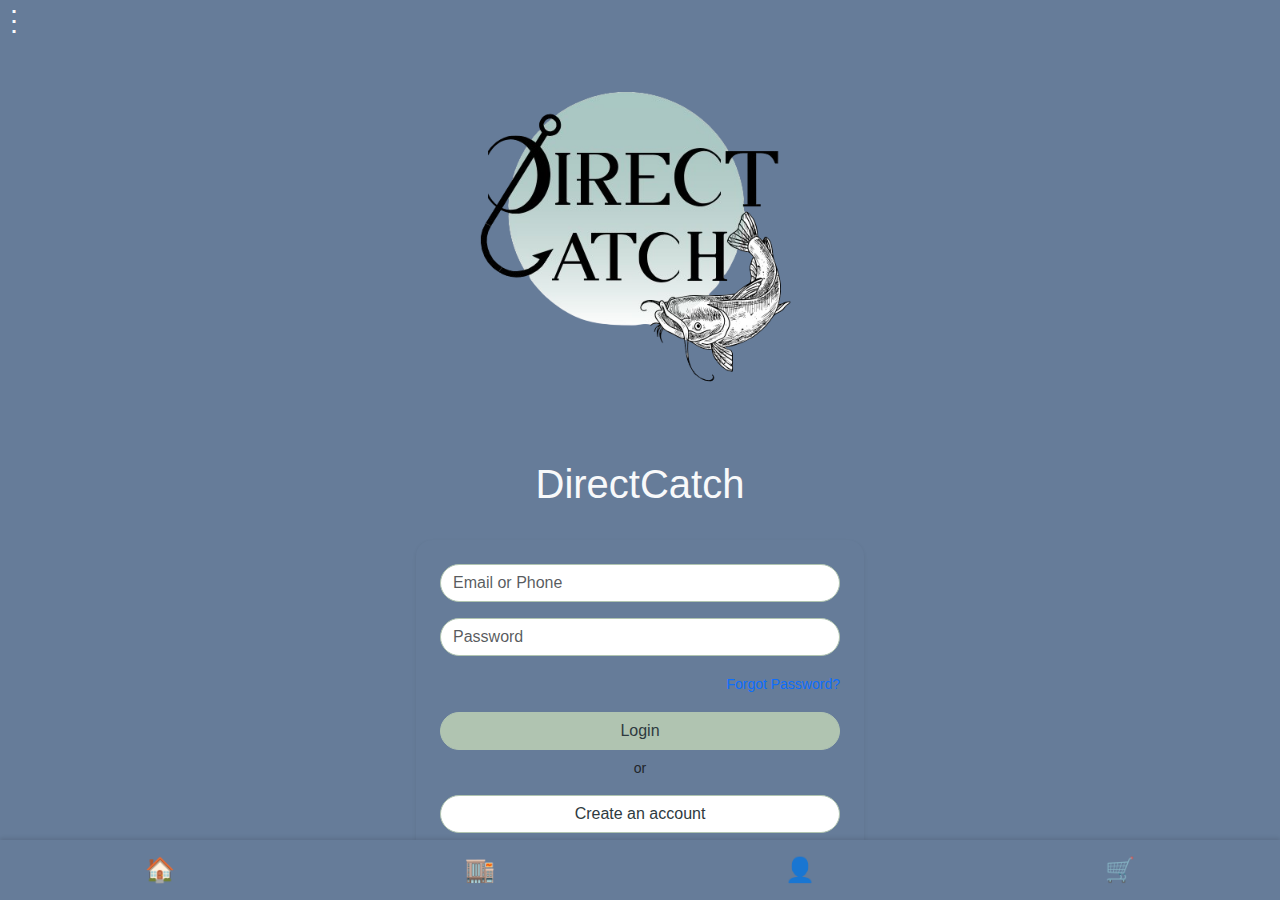
<file: Fish Ordering App (beta)/Fish Ordering App/Html Prototype/index.html>
<!DOCTYPE html>
<html lang="en">
<head>
  <meta charset="UTF-8">
  <meta name="viewport" content="width=device-width, initial-scale=1.0">
  <title>DirectCatch - Login</title>
  <link href="https://cdn.jsdelivr.net/npm/bootstrap@5.3.2/dist/css/bootstrap.min.css" rel="stylesheet">
  <link rel="stylesheet" href="style.css">
</head>
<body>
  <div class="container d-flex flex-column justify-content-center min-vh-100 text-light">
      <div class="container"></div>
    <div class="text-center mb-4 text-light">
      <span class="fs-3 position-absolute top-0 start-0">⋮</span>
      <img src="images/Logo.png" alt="DirectCatch Logo" class="mb-3" style="width:400px;">
      <h1>DirectCatch</h1>
    </div>
    <div class="bg-white rounded-top-4 p-4 shadow-sm text-dark">
      <form id="login-form">
        <div class="mb-3">
          <input type="text" id="login-user" class="form-control" placeholder="Email or Phone" required>
        </div>
        <div class="mb-3">
          <input type="password" id="login-pass" class="form-control" placeholder="Password" required>
        </div>
        <div class="text-end mb-3">
          <a href="forgot-password.html" class="small text-decoration-none">Forgot Password?</a>
        </div>
        <button type="submit" class="btn btn-primary w-100 mb-2">Login</button>
        <div class="text-center mb-3 small">or</div>
        <a href="signup.html" class="btn btn-secondary w-100">Create an account</a>
      </form>
    </div>
  </div>

  <footer class="footer-nav">
    <a href="index.html" class="footer-link">🏠</a>
    <a href="shop.html"   class="footer-link">🏬</a>
    <a href="profile.html" class="footer-link">👤</a>
    <a href="cart.html"   class="footer-link">🛒</a>
  </footer>

  <script>
  document.getElementById('login-form').addEventListener('submit', function(e) {
    e.preventDefault();
    const user = document.getElementById('login-user').value;
    localStorage.setItem('loginUser', user);
    window.location.href = 'shop.html';
  });
  </script>
  <script src="https://cdn.jsdelivr.net/npm/bootstrap@5.3.2/dist/js/bootstrap.bundle.min.js"></script>
</body>
</html>
</file>
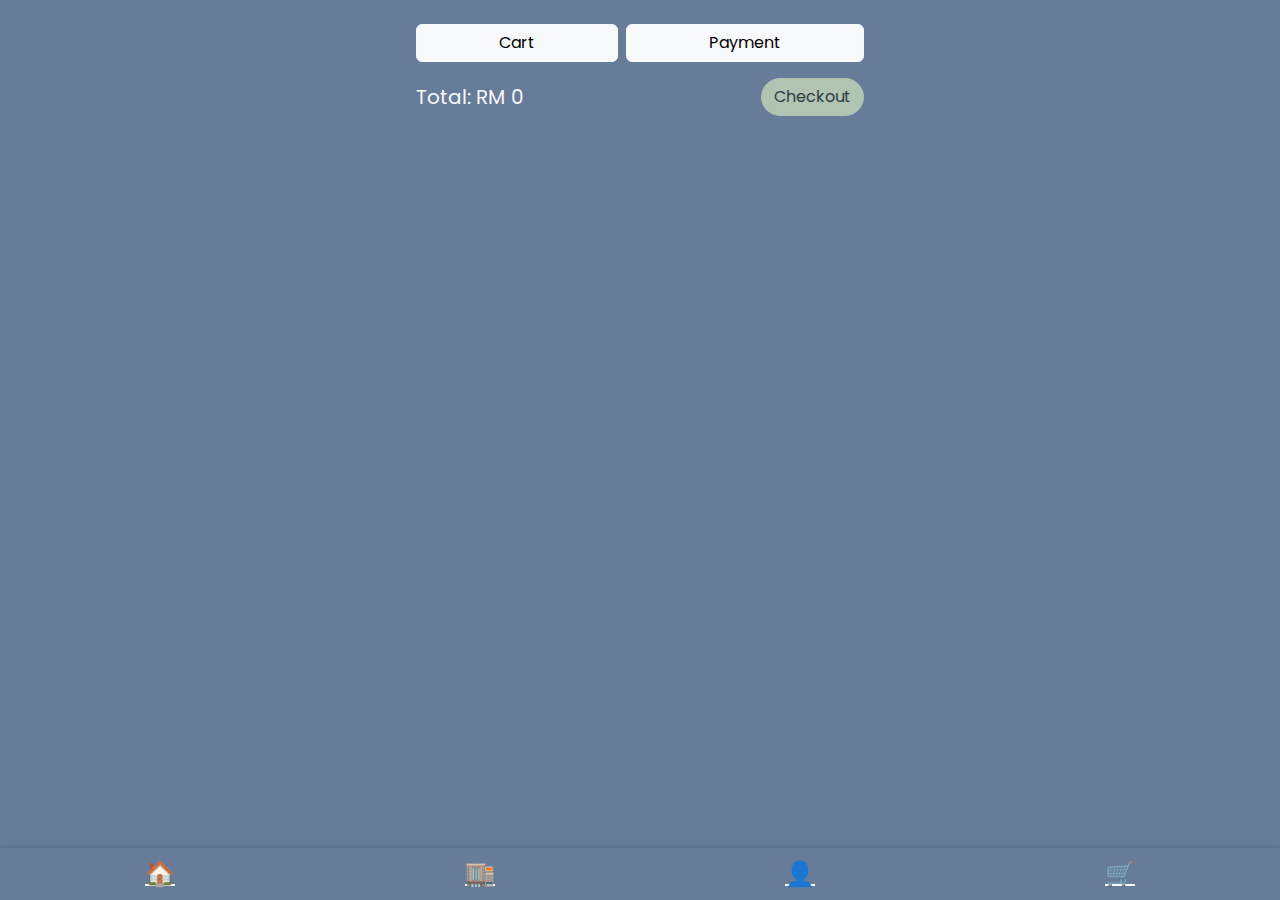
<file: Fish Ordering App (beta)/Fish Ordering App/Html Prototype/cart.html>
<!DOCTYPE html>
<html lang="en">
<head>
  <meta charset="UTF-8">
  <meta name="viewport" content="width=device-width, initial-scale=1.0">
  <title>DirectCatch - Cart & Payment</title>
  <link href="https://cdn.jsdelivr.net/npm/bootstrap@5.3.2/dist/css/bootstrap.min.css" rel="stylesheet" crossorigin="anonymous">
  <link rel="stylesheet" href="style.css">
  <link href="https://fonts.googleapis.com/css2?family=Poppins:wght@400;600&display=swap" rel="stylesheet">
  <script src="https://js.stripe.com/v3/"></script>
</head>
<body>
  <div class="container py-4 text-light">
    <div class="d-flex gap-2 mb-3">
      <button class="btn btn-light flex-fill">Cart</button>
      <button class="btn btn-light flex-fill">Payment</button>
    </div>

    <!-- Cart Items -->
    <div id="cart-items"></div>

    <!-- Total & Checkout -->
    <div class="d-flex justify-content-between align-items-center checkout mb-4">
      <div class="checkout-total fs-5">Total: RM <span id="checkout-total">0</span></div>
      <button class="btn btn-primary" id="checkout-btn">Checkout</button>
    </div>

    <!-- Payment Form -->
    <div class="container bg-white rounded p-4 my-4" id="payment-form-container" style="display:none;">
      <h4 class="mb-3" style="color: black;">Enter Payment Details</h4>
      <form id="payment-form">
        <div id="card-element" class="mb-3"></div>
        <button id="pay-button" class="btn btn-primary w-100">
          Pay RM <span id="pay-amount">0</span>
        </button>
      </form>
      <div id="payment-message" class="mt-3 text-dark"></div>
    </div>

  <nav class="navbar fixed-bottom justify-content-around footer-nav">
    <a href="index.html" class="fs-4 text-light">🏠</a>
    <a href="shop.html"   class="fs-4 text-light">🏬</a>
    <a href="#"           class="fs-4 text-light">👤</a>
    <a href="cart.html"   class="fs-4 text-light">🛒</a>
  </nav>
  
  <script>
  document.addEventListener('DOMContentLoaded', function() {
    // Initialize Stripe
    const stripe = Stripe('pk_test_YOUR_PUBLISHABLE_KEY');
    let elements;

    // Helpers for localStorage
    const getCart = () => JSON.parse(localStorage.getItem('cart') || '[]');
    const setCart = (cart) => localStorage.setItem('cart', JSON.stringify(cart));

    // Render cart items
    function renderCart() {
      const container = document.getElementById('cart-items');
      const cart = getCart();
      container.innerHTML = '';
      let total = 0;

      cart.forEach((item, index) => {
        total += item.price * item.qty;

        const div = document.createElement('div');
        div.className = 'card mb-3 cart-item';
        div.innerHTML = `
          <div class="row g-0 align-items-center">
            <div class="col-3">
              <img src="${item.img}" class="img-fluid rounded-start" alt="${item.name}">
            </div>
            <div class="col-7">
              <div class="card-body">
                <h5 class="card-title">${item.name}</h5>
                <p class="card-text">RM${item.price} | Qty: ${item.qty}</p>
                <p class="card-text small">Options:</p>
                <ul class="small mb-0">
                  <li>Remove scales: ${item.options.scales ? 'Yes' : 'No'}</li>
                  <li>Remove insides: ${item.options.insides ? 'Yes' : 'No'}</li>
                  <li>Remove head: ${item.options.head ? 'Yes' : 'No'}</li>
                </ul>
              </div>
            </div>
            <div class="col-2 text-end">
              <button class="btn-close btn-close-white btn-remove" aria-label="Remove"></button>
            </div>
          </div>`;

        // Remove listener closure
        const removeBtn = div.querySelector('.btn-remove');
        removeBtn.addEventListener('click', () => {
          const newCart = getCart();
          newCart.splice(index, 1);
          setCart(newCart);
          renderCart();
        });

        container.appendChild(div);
      });

      // Update total and pay amount
      document.getElementById('checkout-total').textContent = total.toFixed(2);
      document.getElementById('pay-amount').textContent = total.toFixed(2);
    }

    // Show payment form
    document.getElementById('checkout-btn').addEventListener('click', () => {
      document.getElementById('payment-form-container').style.display = 'block';
      if (!elements) {
        elements = stripe.elements();
        const card = elements.create('card', { style: { base: { color: '#32325d', fontFamily: 'Poppins, sans-serif' } } });
        card.mount('#card-element');
      }
    });

    // Handle payment
    document.getElementById('payment-form').addEventListener('submit', async (e) => {
      e.preventDefault();
      const { error } = await stripe.createPaymentMethod({ type: 'card', card: elements.getElement('card') });
      document.getElementById('payment-message').textContent = error ? error.message : 'Payment successful!';
      if (!error) {
        localStorage.removeItem('cart');
        renderCart();
      }
    });

    // Initial render
    renderCart();
  });
  </script>
  <script src="https://cdn.jsdelivr.net/npm/bootstrap@5.3.2/dist/js/bootstrap.bundle.min.js" crossorigin="anonymous"></script>
</body>
</html>
</file>
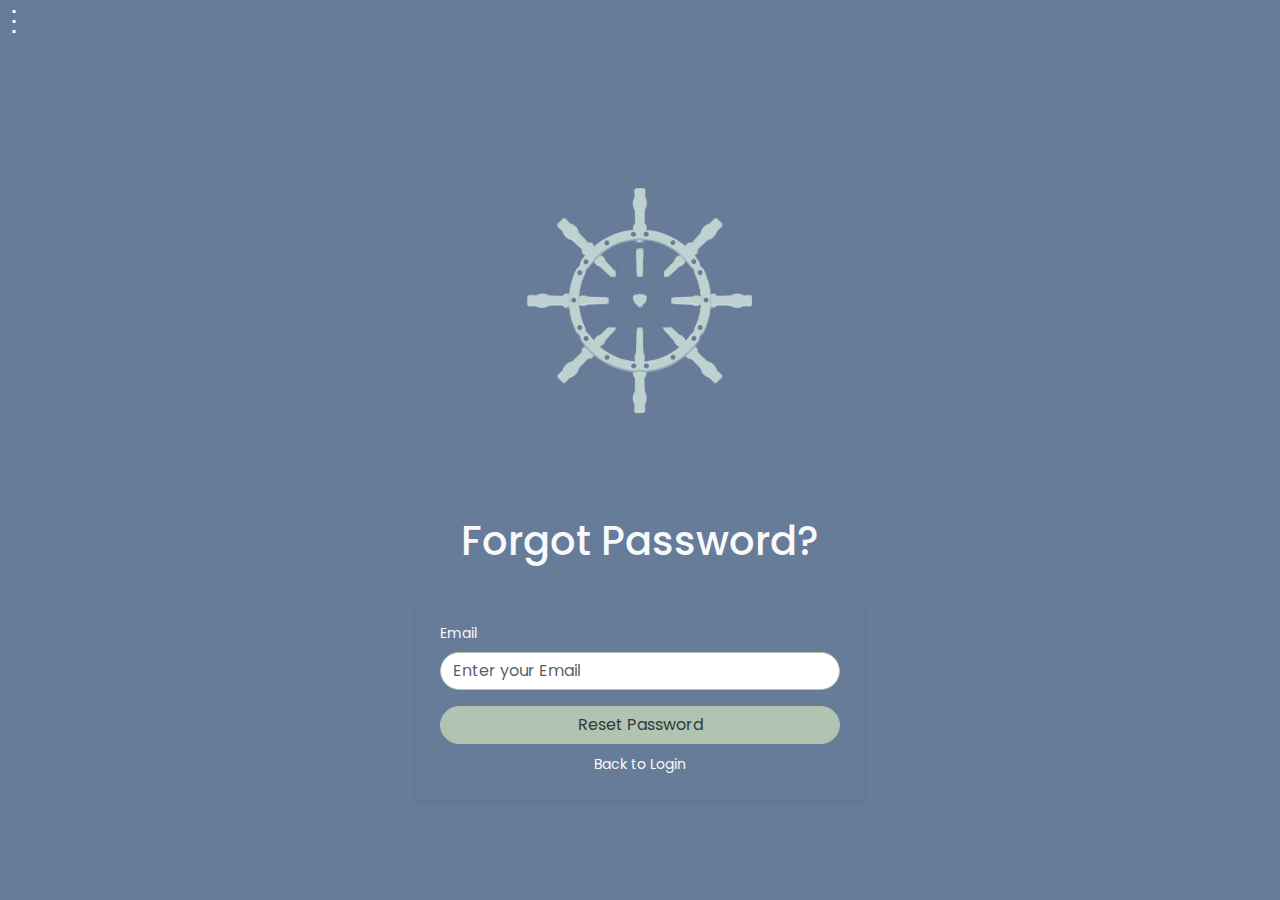
<file: Fish Ordering App (beta)/Fish Ordering App/Html Prototype/forgot-password.html>
<!DOCTYPE html>
<html lang="en">
<head>
  <meta charset="UTF-8">
  <meta name="viewport" content="width=device-width, initial-scale=1.0">
  <title>DirectCatch - Reset Password</title>
  <link href="https://cdn.jsdelivr.net/npm/bootstrap@5.3.2/dist/css/bootstrap.min.css" rel="stylesheet" crossorigin="anonymous">
  <link rel="stylesheet" href="style.css">
  <link href="https://fonts.googleapis.com/css2?family=Poppins:wght@400;600&display=swap" rel="stylesheet">
</head>
<body>
  <div class="container d-flex flex-column justify-content-center min-vh-100 text-light">

      <div class="text-center mb-4 text-light">
      <span class="fs-3 position-absolute top-0 start-0">⋮</span>
      <img src="images/lock-wheel.png" alt=" Logo" class="mb-3" style="width:400px;">
      <h1>Forgot Password?</h1>
    </div>
    <div class="rounded-top-4 p-4 shadow-sm">
      <form action="index.html" method="get">
        <label class="form-label small text-light">Email</label>
        <div class="mb-3"><input type="email" name="email" class="form-control" placeholder="Enter your Email"></div>
        <button type="submit" class="btn btn-primary w-100 mb-2">Reset Password</button>
        <div class="text-center"><a href="index.html" class="text-decoration-none text-light small">Back to Login</a></div>
      </form>
    </div>
  </div>
  <script src="https://cdn.jsdelivr.net/npm/bootstrap@5.3.2/dist/js/bootstrap.bundle.min.js" crossorigin="anonymous"></script>
</body>
</html>
</file>
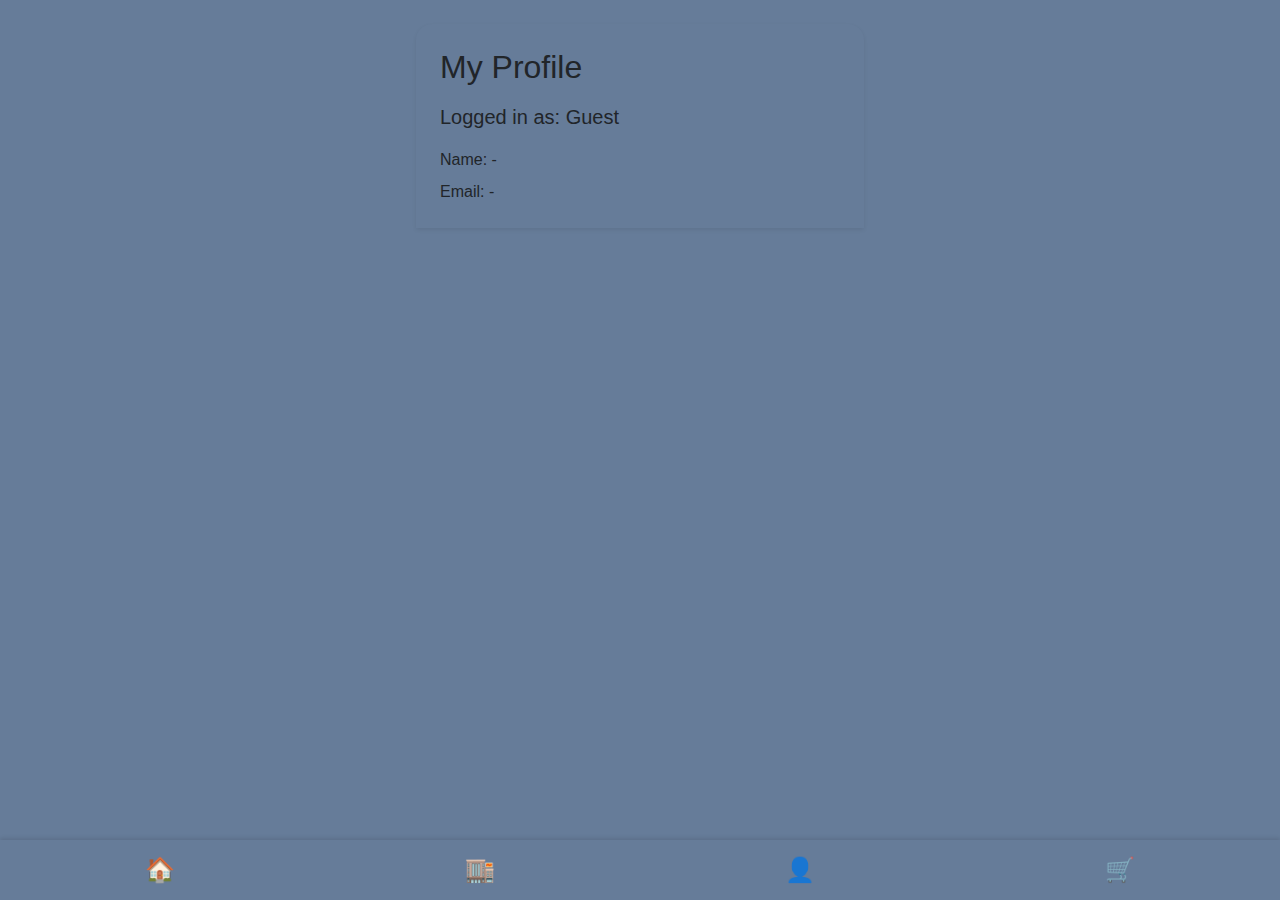
<file: Fish Ordering App (beta)/Fish Ordering App/Html Prototype/profile.html>
<!DOCTYPE html>
<html lang="en">
<head>
  <meta charset="UTF-8">
  <meta name="viewport" content="width=device-width, initial-scale=1.0">
  <title>DirectCatch - Profile</title>
  <link href="https://cdn.jsdelivr.net/npm/bootstrap@5.3.2/dist/css/bootstrap.min.css" rel="stylesheet">
  <link rel="stylesheet" href="style.css">
</head>
<body>
  <!-- White Card Container -->
  <div class="container py-4">
    <div class="bg-white rounded-top-4 p-4 shadow-sm">
      <h2 class="mb-3 text-dark">My Profile</h2>
      <p class="lead text-dark">Logged in as: <strong id="display-user"></strong></p>
      <p class="text-dark mb-2">Name: <span id="display-name"></span></p>
      <p class="text-dark mb-0">Email: <span id="display-email"></span></p>
    </div>
  </div>

  <footer class="footer-nav">
    <a href="index.html" class="footer-link">🏠</a>
    <a href="shop.html"   class="footer-link">🏬</a>
    <a href="profile.html" class="footer-link active">👤</a>
    <a href="cart.html"   class="footer-link">🛒</a>
  </footer>

  <script>
  document.addEventListener('DOMContentLoaded', () => {
    const loginUser = localStorage.getItem('loginUser') || 'Guest';
    document.getElementById('display-user').textContent = loginUser;
    const profile = JSON.parse(localStorage.getItem('profile')||'{}');
    document.getElementById('display-name').textContent = profile.name || '-';
    document.getElementById('display-email').textContent = profile.email || '-';
  });
  </script>
  <script src="https://cdn.jsdelivr.net/npm/bootstrap@5.3.2/dist/js/bootstrap.bundle.min.js"></script>
</body>
</html>
</file>
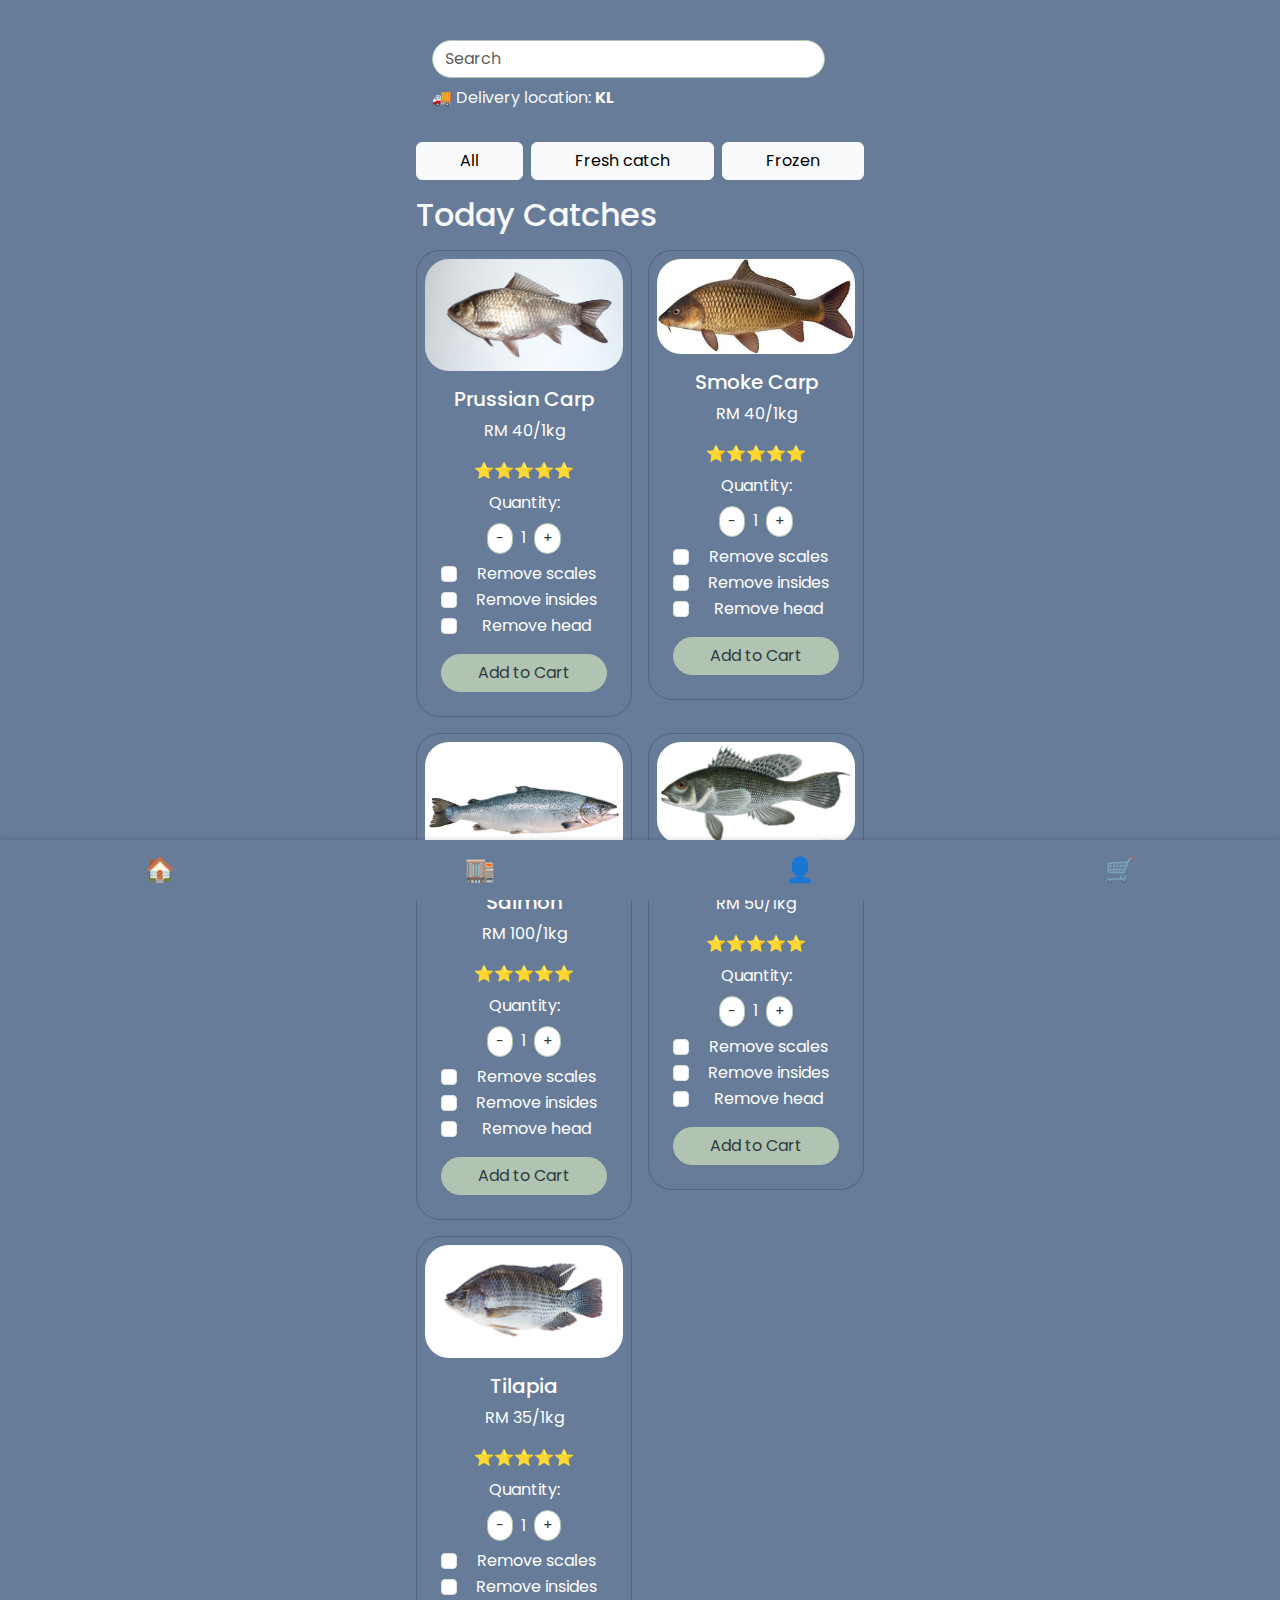
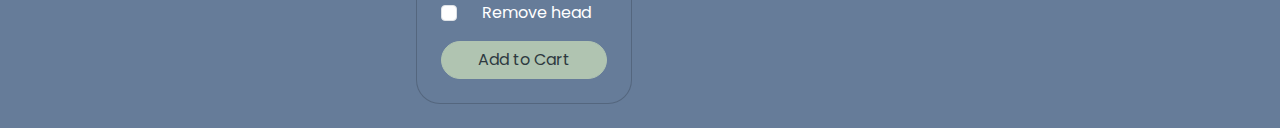
<file: Fish Ordering App (beta)/Fish Ordering App/Html Prototype/shop.html>
<!DOCTYPE html>
<html lang="en">
<head>
  <meta charset="UTF-8">
  <meta name="viewport" content="width=device-width, initial-scale=1.0">
  <title>DirectCatch - Shop</title>
  <link href="https://cdn.jsdelivr.net/npm/bootstrap@5.3.2/dist/css/bootstrap.min.css" rel="stylesheet" crossorigin="anonymous">
  <link rel="stylesheet" href="style.css">
  <link href="https://fonts.googleapis.com/css2?family=Poppins:wght@400;600&display=swap" rel="stylesheet">
</head>
<body>
  <div class="container py-4 text-light">
    <!-- Search and Filters -->
    <div class="p-3 rounded-4 mb-3">
      <div class="input-group">
        <input type="text" class="form-control rounded-pill" placeholder="Search">
        <span class="input-group-text bg-transparent border-0"><i class="bi bi-search text-light"></i></span>
      </div>
      <div class="mt-2">🚚 Delivery location: <strong>KL</strong></div>
    </div>
    <div class="d-flex gap-2 mb-3">
      <button class="btn btn-light flex-fill">All</button>
      <button class="btn btn-light flex-fill">Fresh catch</button>
      <button class="btn btn-light flex-fill">Frozen</button>
    </div>

    <!-- Product Grid -->
    <h2 class="mb-3">Today Catches</h2>
    <div class="row g-3">
      <!-- Example Product Card -->
      <div class="col-6">
        <div class="card p-2">
          <img src="images/Prussian Carp.jpg" class="card-img-top" alt="Fish Name">
          <div class="card-body text-center">
            <h5 class="card-title">Prussian Carp</h5>
            <p>RM <span class="unit-price">40</span>/1kg</p>
            <div class="mb-2">⭐⭐⭐⭐⭐</div>

            <!-- Customization Options -->
            <div class="mb-3 customize">
              <label class="form-label">Quantity:</label>
              <div class="d-flex justify-content-center align-items-center mb-2">
                <button class="btn btn-secondary btn-sm me-2 btn-dec" type="button">-</button>
                <span class="qty">1</span>
                <button class="btn btn-secondary btn-sm ms-2 btn-inc" type="button">+</button>
              </div>
              <div class="form-check">
                <input class="form-check-input remove-scales" type="checkbox">
                <label class="form-check-label">Remove scales</label>
              </div>
              <div class="form-check">
                <input class="form-check-input remove-insides" type="checkbox">
                <label class="form-check-label">Remove insides</label>
              </div>
              <div class="form-check">
                <input class="form-check-input remove-head" type="checkbox">
                <label class="form-check-label">Remove head</label>
              </div>
            </div>

            <!-- Add to Cart -->
            <button class="btn btn-primary w-100 btn-add"
                    data-id="Prussian Carp"
                    data-name="Prussian Carp"
                    data-price="40"
                    data-img="images/Prussian Carp.jpg">
              Add to Cart
            </button>
          </div>
        </div>
      </div>
      <!-- Repeat .col-6 for other products -->
       <div class="col-6">
        <div class="card p-2">
          <img src="images/smoke carp.jpeg" class="card-img-top" alt="Fish Name">
          <div class="card-body text-center">
            <h5 class="card-title">Smoke Carp</h5>
            <p>RM <span class="unit-price">40</span>/1kg</p>
            <div class="mb-2">⭐⭐⭐⭐⭐</div>

            <!-- Customization Options -->
            <div class="mb-3 customize">
              <label class="form-label">Quantity:</label>
              <div class="d-flex justify-content-center align-items-center mb-2">
                <button class="btn btn-secondary btn-sm me-2 btn-dec" type="button">-</button>
                <span class="qty">1</span>
                <button class="btn btn-secondary btn-sm ms-2 btn-inc" type="button">+</button>
              </div>
              <div class="form-check">
                <input class="form-check-input remove-scales" type="checkbox">
                <label class="form-check-label">Remove scales</label>
              </div>
              <div class="form-check">
                <input class="form-check-input remove-insides" type="checkbox">
                <label class="form-check-label">Remove insides</label>
              </div>
              <div class="form-check">
                <input class="form-check-input remove-head" type="checkbox">
                <label class="form-check-label">Remove head</label>
              </div>
            </div>

            <!-- Add to Cart -->
            <button class="btn btn-primary w-100 btn-add"
                    data-id="Smoke Carp"
                    data-name="Smoke Carp"
                    data-price="40"
                    data-img="images/smoke carp.jpeg">
              Add to Cart
            </button>
          </div>
        </div>
      </div>
      <div class="col-6">
        <div class="card p-2">
          <img src="images/salmon.jpg" class="card-img-top" alt="Fish Name">
          <div class="card-body text-center">
            <h5 class="card-title">Salmon</h5>
            <p>RM <span class="unit-price">100</span>/1kg</p>
            <div class="mb-2">⭐⭐⭐⭐⭐</div>

            <!-- Customization Options -->
            <div class="mb-3 customize">
              <label class="form-label">Quantity:</label>
              <div class="d-flex justify-content-center align-items-center mb-2">
                <button class="btn btn-secondary btn-sm me-2 btn-dec" type="button">-</button>
                <span class="qty">1</span>
                <button class="btn btn-secondary btn-sm ms-2 btn-inc" type="button">+</button>
              </div>
              <div class="form-check">
                <input class="form-check-input remove-scales" type="checkbox">
                <label class="form-check-label">Remove scales</label>
              </div>
              <div class="form-check">
                <input class="form-check-input remove-insides" type="checkbox">
                <label class="form-check-label">Remove insides</label>
              </div>
              <div class="form-check">
                <input class="form-check-input remove-head" type="checkbox">
                <label class="form-check-label">Remove head</label>
              </div>
            </div>

            <!-- Add to Cart -->
            <button class="btn btn-primary w-100 btn-add"
                    data-id="Salmon"
                    data-name="Salmon"
                    data-price="100"
                    data-img="images/salmon.jpg">
              Add to Cart
            </button>
          </div>
        </div>
      </div>
      <div class="col-6">
        <div class="card p-2">
          <img src="images/Sea Bass.jpg" class="card-img-top" alt="Fish Name">
          <div class="card-body text-center">
            <h5 class="card-title">Sea Bass</h5>
            <p>RM <span class="unit-price">50</span>/1kg</p>
            <div class="mb-2">⭐⭐⭐⭐⭐</div>

            <!-- Customization Options -->
            <div class="mb-3 customize">
              <label class="form-label">Quantity:</label>
              <div class="d-flex justify-content-center align-items-center mb-2">
                <button class="btn btn-secondary btn-sm me-2 btn-dec" type="button">-</button>
                <span class="qty">1</span>
                <button class="btn btn-secondary btn-sm ms-2 btn-inc" type="button">+</button>
              </div>
              <div class="form-check">
                <input class="form-check-input remove-scales" type="checkbox">
                <label class="form-check-label">Remove scales</label>
              </div>
              <div class="form-check">
                <input class="form-check-input remove-insides" type="checkbox">
                <label class="form-check-label">Remove insides</label>
              </div>
              <div class="form-check">
                <input class="form-check-input remove-head" type="checkbox">
                <label class="form-check-label">Remove head</label>
              </div>
            </div>

            <!-- Add to Cart -->
            <button class="btn btn-primary w-100 btn-add"
                    data-id="Sea Bass"
                    data-name="Sea Bass"
                    data-price="50"
                    data-img="images/Sea Bass.jpg">
              Add to Cart
            </button>
          </div>
        </div>
      </div>
      <div class="col-6">
        <div class="card p-2">
          <img src="images/Tilapia.jpg" class="card-img-top" alt="Fish Name">
          <div class="card-body text-center">
            <h5 class="card-title">Tilapia</h5>
            <p>RM <span class="unit-price">35</span>/1kg</p>
            <div class="mb-2">⭐⭐⭐⭐⭐</div>

            <!-- Customization Options -->
            <div class="mb-3 customize">
              <label class="form-label">Quantity:</label>
              <div class="d-flex justify-content-center align-items-center mb-2">
                <button class="btn btn-secondary btn-sm me-2 btn-dec" type="button">-</button>
                <span class="qty">1</span>
                <button class="btn btn-secondary btn-sm ms-2 btn-inc" type="button">+</button>
              </div>
              <div class="form-check">
                <input class="form-check-input remove-scales" type="checkbox">
                <label class="form-check-label">Remove scales</label>
              </div>
              <div class="form-check">
                <input class="form-check-input remove-insides" type="checkbox">
                <label class="form-check-label">Remove insides</label>
              </div>
              <div class="form-check">
                <input class="form-check-input remove-head" type="checkbox">
                <label class="form-check-label">Remove head</label>
              </div>
            </div>

            <!-- Add to Cart -->
            <button class="btn btn-primary w-100 btn-add"
                    data-id="Tilapia"
                    data-name="Tilapia"
                    data-price="35"
                    data-img="images/Tilapia.jpg">
              Add to Cart
            </button>
          </div>
        </div>
      </div>
    </div>
  </div>

  <!-- Footer Nav -->
<nav class="footer-nav">
  <a href="index.html" class="footer-link">🏠</a>
  <a href="shop.html"   class="footer-link">🏬</a>
  <a href="profile.html" class="footer-link">👤</a>
  <a href="cart.html"   class="footer-link">🛒</a>
</nav>

  <!-- Scripts -->
  <script>
  document.addEventListener('DOMContentLoaded', function() {
    const getCart = () => JSON.parse(localStorage.getItem('cart')||'[]');
    const saveCart = cart => localStorage.setItem('cart', JSON.stringify(cart));

    document.querySelectorAll('.card').forEach(card=>{
      const dec = card.querySelector('.btn-dec');
      const inc = card.querySelector('.btn-inc');
      const qtyEl = card.querySelector('.qty');
      dec.addEventListener('click', ()=>{ let v = parseInt(qtyEl.textContent); if(v>1) qtyEl.textContent = v-1; });
      inc.addEventListener('click', ()=>{ let v = parseInt(qtyEl.textContent); qtyEl.textContent = v+1; });

      const btn = card.querySelector('.btn-add');
      btn.addEventListener('click', ()=>{
        const id = btn.dataset.id;
        const name = btn.dataset.name;
        const price = parseFloat(btn.dataset.price);
        const img = btn.dataset.img;
        const qty = parseInt(qtyEl.textContent);
        const options = {
          scales: card.querySelector('.remove-scales').checked,
          insides: card.querySelector('.remove-insides').checked,
          head: card.querySelector('.remove-head').checked
        };
        let cart = getCart();
        // merge if exists
        const existing = cart.find(i=>i.id===id && JSON.stringify(i.options)===JSON.stringify(options));
        if(existing){ existing.qty += qty; }
        else { cart.push({id, name, price, img, qty, options}); }
        saveCart(cart);
        alert(`${name} (x${qty}) added to cart`);
      });
    });
  });
  </script>
  <script src="https://cdn.jsdelivr.net/npm/bootstrap@5.3.2/dist/js/bootstrap.bundle.min.js" crossorigin="anonymous"></script>
</body>
</html>
</file>
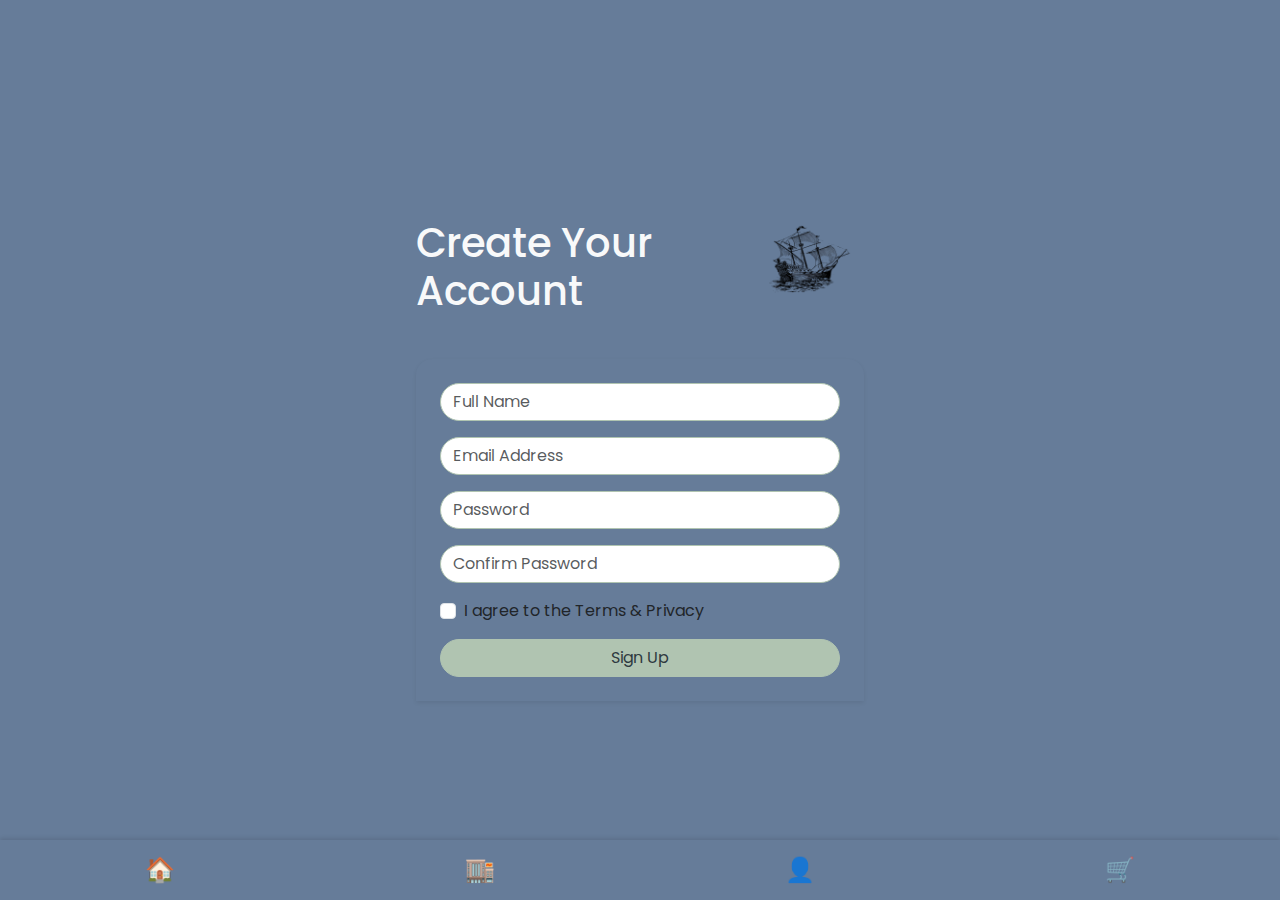
<file: Fish Ordering App (beta)/Fish Ordering App/Html Prototype/signup.html>
<!DOCTYPE html>
<html lang="en">
<head>
  <meta charset="UTF-8">
  <meta name="viewport" content="width=device-width, initial-scale=1.0">
  <title>DirectCatch - Sign Up</title>
  <link href="https://cdn.jsdelivr.net/npm/bootstrap@5.3.2/dist/css/bootstrap.min.css" rel="stylesheet" crossorigin="anonymous">
  <link rel="stylesheet" href="style.css">
  <link href="https://fonts.googleapis.com/css2?family=Poppins:wght@400;600&display=swap" rel="stylesheet">
</head>
<body>
  <div class="container d-flex flex-column justify-content-center min-vh-100 text-light">
    <div class="d-flex justify-content-between align-items-center mb-4 header-row text-light">
      <h1 class="m-0">Create Your Account</h1>
      <img src="images/ship.png" alt="Ship Logo" class="ship-art mb-3" style="max-width:120px; height:auto;">
    </div>
    <div class="bg-white rounded-top-4 p-4 shadow-sm text-dark">
      <form id="signup-form">
        <div class="mb-3">
          <input type="text" id="signup-name" class="form-control" placeholder="Full Name" required>
        </div>
        <div class="mb-3">
          <input type="email" id="signup-email" class="form-control" placeholder="Email Address" required>
        </div>
        <div class="mb-3">
          <input type="password" id="signup-pass" class="form-control" placeholder="Password" required>
        </div>
        <div class="mb-3">
          <input type="password" id="signup-pass2" class="form-control" placeholder="Confirm Password" required>
        </div>
        <div class="form-check mb-3">
          <input class="form-check-input" id="agree" type="checkbox" required>
          <label class="form-check-label" for="agree">I agree to the Terms & Privacy</label>
        </div>
        <button type="submit" class="btn btn-primary w-100">Sign Up</button>
      </form>
    </div>
  </div>

  <footer class="footer-nav">
    <a href="index.html" class="footer-link">🏠</a>
    <a href="shop.html"   class="footer-link">🏬</a>
    <a href="profile.html" class="footer-link">👤</a>
    <a href="cart.html"   class="footer-link">🛒</a>
  </footer>

  <script>
  document.getElementById('signup-form').addEventListener('submit', function(e) {
    e.preventDefault();
    const pass1 = document.getElementById('signup-pass').value;
    const pass2 = document.getElementById('signup-pass2').value;
    if (pass1 !== pass2) {
      alert('Passwords do not match. Please re-enter.');
      return;
    }
    const profile = {
      name: document.getElementById('signup-name').value,
      email: document.getElementById('signup-email').value
    };
    localStorage.setItem('profile', JSON.stringify(profile));
    window.location.href = 'shop.html';
  });
  </script>
  <script src="https://cdn.jsdelivr.net/npm/bootstrap@5.3.2/dist/js/bootstrap.bundle.min.js" crossorigin="anonymous"></script>
</body>
</html>
</file>
<file: Fish Ordering App (beta)/Fish Ordering App/Html Prototype/style.css>
:root {
  --color-primary: #667C99;      /* updated background color */
  --color-accent: #B0C4B1;
  --color-light: #FFFFFF;
  --color-dark: #2E3A40;
  --radius: 24px;
  --spacing: 16px;
  --font-sans: "Poppins", sans-serif;
}
* {
  box-sizing: border-box;
  margin: 0;
  padding: 0;
}
body {
  font-family: var(--font-sans);
  background: var(--color-primary);
  color: var(--color-dark);
}
/* Components with primary background */
.container {
  max-width: 480px;
  width: 100%;
  margin: 0 auto;    /* horizontally center */
  padding: 0 1rem;   /* small side padding on mobile */
}

.footer-nav {
  position: fixed;
  bottom: 0;
  left: 0;
  width: 100%;
  display: flex;
  background: var(--color-primary);
  box-shadow: 0 -2px 4px rgba(0,0,0,0.1);
}

.footer-link {
  flex: 1;
  text-align: center;
  padding: 12px 0;
  font-size: 1.5rem;         /* icon size */
  color: var(--color-light);
  text-decoration: none;
}

.footer-link:active,
.footer-link:hover {
  background: rgba(255,255,255,0.1);
}


/* size your ship art */
.ship-art {
  max-width: 300px;      /* or whatever width matches your mockup */
  height: auto;
}

/* make sure the container is centered and capped */
.container {
  max-width: 480px;
  margin: 0 auto;
  padding: 0 1rem;
}

.rounded-top-4,
.card {
  background: var(--color-primary) !important;
}
.navbar,
.footer-nav {
  background: var(--color-primary) !important;
}
/* Buttons */
.btn-primary {
  background: var(--color-accent) !important;
  border-color: var(--color-accent) !important;
  color: var(--color-dark) !important;
  border-radius: var(--radius) !important;
}

.btn-accent {
  background: var(--color-accent);
  color: var(--color-dark);
  border: none;
}
.btn-accent:focus, .btn-accent:hover {
  background: darken(var(--color-accent), 5%);
  color: var(--color-dark);
}

.btn-secondary {
  background: #fff !important;
  color: var(--color-dark) !important;
  border: 1px solid var(--color-accent) !important;
  border-radius: var(--radius) !important;
}
/* Inputs */
.form-control {
  border-radius: var(--radius) !important;
  border: 1px solid var(--color-accent) !important;
  background: var(--color-light) !important;
}
/* Cards */
.card {
  border-radius: var(--radius) !important;
  color: var(--color-light) !important;
}
.card img {
  border-radius: var(--radius) !important;
}
/* Tabs, checkout, cart items with rounded edges */
.tabs .btn,
.checkout,
.cart-item {
  border-radius: var(--radius) !important;
}
</file>
